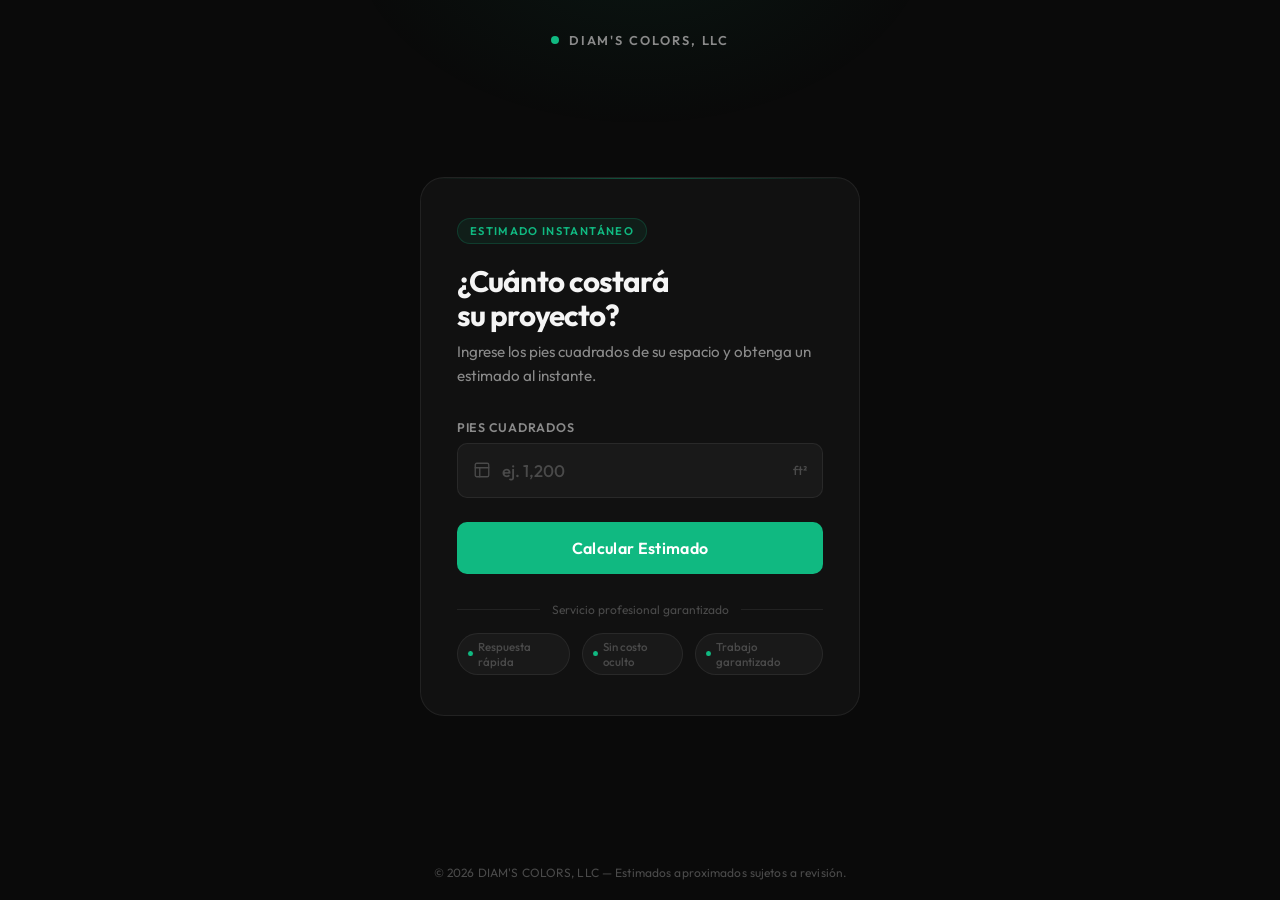
<file: estimate.html>
<!DOCTYPE html>
<html lang="es">
<head>
<meta charset="UTF-8">
<meta name="viewport" content="width=device-width, initial-scale=1.0">
<title>Estimado Instantáneo — DIAM'S COLORS, LLC</title>
<link rel="preconnect" href="https://fonts.googleapis.com">
<link rel="preconnect" href="https://fonts.gstatic.com" crossorigin>
<link href="https://fonts.googleapis.com/css2?family=Outfit:wght@300;400;500;600;700;800&display=swap" rel="stylesheet">
<style>
  /* ─── Tokens ─── */
  :root {
    --bg:        #0a0a0a;
    --surface:   #111111;
    --surface-2: #191919;
    --border:    rgba(255,255,255,0.07);
    --border-focus: #10b981;
    --text-1:    #f5f5f5;
    --text-2:    #8a8a8a;
    --text-3:    #4a4a4a;
    --accent:    #10b981;
    --accent-dim:#0d9268;
    --accent-bg: rgba(16,185,129,0.08);
    --radius-sm: 10px;
    --radius-md: 16px;
    --radius-lg: 24px;
    --ease-spring: cubic-bezier(0.34, 1.56, 0.64, 1);
    --ease-out:  cubic-bezier(0.0, 0.0, 0.2, 1);
  }

  /* ─── Reset ─── */
  *, *::before, *::after { box-sizing: border-box; margin: 0; padding: 0; }

  body {
    font-family: 'Outfit', system-ui, sans-serif;
    background: var(--bg);
    color: var(--text-1);
    min-height: 100dvh;
    display: flex;
    flex-direction: column;
    -webkit-font-smoothing: antialiased;
  }

  /* ─── Ambient glow ─── */
  body::before {
    content: '';
    position: fixed;
    top: -30%;
    left: 50%;
    transform: translateX(-50%);
    width: 600px;
    height: 400px;
    background: radial-gradient(ellipse, rgba(16,185,129,0.07) 0%, transparent 70%);
    pointer-events: none;
    z-index: 0;
  }

  /* ─── Header ─── */
  header {
    position: relative;
    z-index: 1;
    padding: 28px 24px 0;
    text-align: center;
  }

  .brand {
    display: inline-flex;
    align-items: center;
    gap: 10px;
  }

  .brand-dot {
    width: 8px;
    height: 8px;
    border-radius: 50%;
    background: var(--accent);
    animation: pulse-dot 2.4s ease-in-out infinite;
  }

  @keyframes pulse-dot {
    0%, 100% { opacity: 1; transform: scale(1); }
    50% { opacity: 0.5; transform: scale(0.7); }
  }

  .brand-name {
    font-size: 0.8rem;
    font-weight: 600;
    letter-spacing: 0.15em;
    text-transform: uppercase;
    color: var(--text-2);
  }

  /* ─── Main ─── */
  main {
    flex: 1;
    display: flex;
    flex-direction: column;
    align-items: center;
    justify-content: center;
    padding: 40px 20px;
    position: relative;
    z-index: 1;
  }

  /* ─── Card ─── */
  .card {
    background: var(--surface);
    border: 1px solid var(--border);
    border-radius: var(--radius-lg);
    padding: 40px 36px;
    width: 100%;
    max-width: 440px;
    position: relative;
    overflow: hidden;
  }

  .card::before {
    content: '';
    position: absolute;
    top: 0; left: 0; right: 0;
    height: 1px;
    background: linear-gradient(90deg, transparent, rgba(16,185,129,0.4), transparent);
  }

  /* ─── Eyebrow ─── */
  .eyebrow {
    display: inline-flex;
    align-items: center;
    gap: 6px;
    font-size: 0.7rem;
    font-weight: 600;
    letter-spacing: 0.12em;
    text-transform: uppercase;
    color: var(--accent);
    background: var(--accent-bg);
    border: 1px solid rgba(16,185,129,0.2);
    padding: 5px 12px;
    border-radius: 99px;
    margin-bottom: 20px;
  }

  /* ─── Headline ─── */
  .headline {
    font-size: 1.85rem;
    font-weight: 700;
    line-height: 1.15;
    letter-spacing: -0.03em;
    color: var(--text-1);
    margin-bottom: 8px;
  }

  .subline {
    font-size: 0.95rem;
    font-weight: 400;
    color: var(--text-2);
    line-height: 1.55;
    margin-bottom: 32px;
  }

  /* ─── Input group ─── */
  .input-group {
    margin-bottom: 16px;
  }

  .input-label {
    display: block;
    font-size: 0.78rem;
    font-weight: 600;
    letter-spacing: 0.06em;
    text-transform: uppercase;
    color: var(--text-2);
    margin-bottom: 8px;
  }

  .input-wrapper {
    position: relative;
  }

  .input-icon {
    position: absolute;
    left: 16px;
    top: 50%;
    transform: translateY(-50%);
    color: var(--text-3);
    font-size: 1.1rem;
    pointer-events: none;
    transition: color 0.2s var(--ease-out);
  }

  input[type="number"] {
    width: 100%;
    padding: 16px 16px 16px 44px;
    font-family: 'Outfit', sans-serif;
    font-size: 1.05rem;
    font-weight: 500;
    color: var(--text-1);
    background: var(--surface-2);
    border: 1px solid var(--border);
    border-radius: var(--radius-sm);
    outline: none;
    transition: border-color 0.2s var(--ease-out), box-shadow 0.2s var(--ease-out);
    -moz-appearance: textfield;
  }

  input[type="number"]::-webkit-inner-spin-button,
  input[type="number"]::-webkit-outer-spin-button { -webkit-appearance: none; }

  input[type="number"]::placeholder { color: var(--text-3); }

  input[type="number"]:focus {
    border-color: var(--accent);
    box-shadow: 0 0 0 3px rgba(16,185,129,0.12);
  }

  input[type="number"]:focus + .input-icon-after,
  .input-wrapper:focus-within .input-icon {
    color: var(--accent);
  }

  .input-unit {
    position: absolute;
    right: 16px;
    top: 50%;
    transform: translateY(-50%);
    font-size: 0.8rem;
    font-weight: 500;
    color: var(--text-3);
    pointer-events: none;
  }

  /* ─── Error ─── */
  .error-msg {
    font-size: 0.82rem;
    color: #f87171;
    margin-top: 8px;
    margin-bottom: 4px;
    display: none;
    align-items: center;
    gap: 5px;
  }
  .error-msg.show { display: flex; }

  /* ─── Button ─── */
  .btn {
    width: 100%;
    margin-top: 8px;
    padding: 16px;
    font-family: 'Outfit', sans-serif;
    font-size: 1rem;
    font-weight: 600;
    letter-spacing: 0.02em;
    color: #fff;
    background: var(--accent);
    border: none;
    border-radius: var(--radius-sm);
    cursor: pointer;
    transition: background 0.15s var(--ease-out),
                transform 0.1s var(--ease-out),
                box-shadow 0.2s var(--ease-out);
    position: relative;
    overflow: hidden;
  }

  .btn::after {
    content: '';
    position: absolute;
    inset: 0;
    background: rgba(255,255,255,0);
    transition: background 0.15s;
  }

  .btn:hover {
    background: var(--accent-dim);
    box-shadow: 0 0 24px rgba(16,185,129,0.25);
  }

  .btn:active {
    transform: translateY(1px) scale(0.99);
    box-shadow: none;
  }

  /* ─── Result ─── */
  .result {
    margin-top: 28px;
    padding: 24px;
    background: var(--accent-bg);
    border: 1px solid rgba(16,185,129,0.18);
    border-radius: var(--radius-md);
    text-align: center;
    display: none;
    opacity: 0;
    transform: translateY(8px);
    transition: opacity 0.3s var(--ease-out), transform 0.4s var(--ease-spring);
  }

  .result.show {
    display: block;
  }

  .result.animate {
    opacity: 1;
    transform: translateY(0);
  }

  .result-label {
    font-size: 0.75rem;
    font-weight: 600;
    letter-spacing: 0.1em;
    text-transform: uppercase;
    color: var(--accent);
    margin-bottom: 6px;
  }

  .result-amount {
    font-size: 3rem;
    font-weight: 800;
    letter-spacing: -0.04em;
    color: var(--text-1);
    line-height: 1;
    margin-bottom: 10px;
  }

  .result-breakdown {
    font-size: 0.85rem;
    color: var(--text-2);
    line-height: 1.5;
  }

  .result-breakdown span {
    color: var(--text-1);
    font-weight: 500;
  }

  .result-disclaimer {
    font-size: 0.73rem;
    color: var(--text-3);
    margin-top: 12px;
    padding-top: 12px;
    border-top: 1px solid var(--border);
  }

  /* ─── Divider ─── */
  .divider {
    display: flex;
    align-items: center;
    gap: 12px;
    margin: 28px 0 0;
    color: var(--text-3);
    font-size: 0.75rem;
  }

  .divider::before, .divider::after {
    content: '';
    flex: 1;
    height: 1px;
    background: var(--border);
  }

  /* ─── Trust badges ─── */
  .badges {
    display: flex;
    gap: 12px;
    margin-top: 16px;
    justify-content: center;
  }

  .badge {
    display: flex;
    align-items: center;
    gap: 5px;
    font-size: 0.72rem;
    font-weight: 500;
    color: var(--text-3);
    background: var(--surface-2);
    border: 1px solid var(--border);
    padding: 5px 10px;
    border-radius: 99px;
  }

  .badge-dot {
    width: 5px;
    height: 5px;
    border-radius: 50%;
    background: var(--accent);
  }

  /* ─── Footer ─── */
  footer {
    position: relative;
    z-index: 1;
    text-align: center;
    padding: 20px 16px;
    font-size: 0.75rem;
    color: var(--text-3);
    letter-spacing: 0.01em;
  }

  /* ─── Responsive ─── */
  @media (max-width: 480px) {
    .card { padding: 28px 22px; }
    .headline { font-size: 1.5rem; }
    .result-amount { font-size: 2.4rem; }
    .badges { flex-direction: column; align-items: center; }
  }
</style>
</head>
<body>

<header>
  <div class="brand">
    <div class="brand-dot" aria-hidden="true"></div>
    <span class="brand-name">DIAM'S COLORS, LLC</span>
  </div>
</header>

<main>
  <div class="card" role="main">

    <span class="eyebrow" aria-hidden="true">Estimado Instantáneo</span>

    <h1 class="headline">¿Cuánto costará<br>su proyecto?</h1>
    <p class="subline">Ingrese los pies cuadrados de su espacio y obtenga un estimado al instante.</p>

    <div class="input-group">
      <label class="input-label" for="sqft">Pies cuadrados</label>
      <div class="input-wrapper">
        <svg class="input-icon" width="18" height="18" viewBox="0 0 24 24" fill="none" stroke="currentColor" stroke-width="1.8" stroke-linecap="round" stroke-linejoin="round" aria-hidden="true">
          <rect x="3" y="3" width="18" height="18" rx="2"/>
          <path d="M3 9h18M9 21V9"/>
        </svg>
        <input
          type="number"
          id="sqft"
          placeholder="ej. 1,200"
          min="1"
          step="1"
          inputmode="numeric"
          aria-label="Pies cuadrados del proyecto"
        >
        <span class="input-unit">ft²</span>
      </div>
      <p class="error-msg" id="errorMsg" role="alert" aria-live="polite">
        <svg width="13" height="13" viewBox="0 0 24 24" fill="none" stroke="currentColor" stroke-width="2.2" stroke-linecap="round" stroke-linejoin="round" aria-hidden="true"><circle cx="12" cy="12" r="10"/><line x1="12" y1="8" x2="12" y2="12"/><line x1="12" y1="16" x2="12.01" y2="16"/></svg>
        Por favor ingrese un valor válido mayor a cero.
      </p>
    </div>

    <button class="btn" onclick="calcEstimate()" aria-label="Calcular estimado">
      Calcular Estimado
    </button>

    <div class="result" id="result" aria-live="polite" aria-atomic="true">
      <p class="result-label">Estimado Total</p>
      <p class="result-amount" id="amount">$0</p>
      <p class="result-breakdown">
        <span id="sqftDisplay"></span> ft² × <span id="rateDisplay"></span>/ft²
      </p>
      <p class="result-disclaimer">Estimado aproximado. Sujeto a revisión final según condiciones del proyecto.</p>
    </div>

    <div class="divider">Servicio profesional garantizado</div>

    <div class="badges" aria-label="Garantías del servicio">
      <div class="badge">
        <div class="badge-dot" aria-hidden="true"></div>
        Respuesta rápida
      </div>
      <div class="badge">
        <div class="badge-dot" aria-hidden="true"></div>
        Sin costo oculto
      </div>
      <div class="badge">
        <div class="badge-dot" aria-hidden="true"></div>
        Trabajo garantizado
      </div>
    </div>

  </div>
</main>

<footer>
  &copy; <span id="year"></span> DIAM'S COLORS, LLC &mdash; Estimados aproximados sujetos a revisión.
</footer>

<script>
  const RATE = 3.50;

  document.getElementById('year').textContent = new Date().getFullYear();

  function calcEstimate() {
    const input = document.getElementById('sqft');
    const errorMsg = document.getElementById('errorMsg');
    const resultEl = document.getElementById('result');
    const amountEl = document.getElementById('amount');
    const sqftDisplay = document.getElementById('sqftDisplay');
    const rateDisplay = document.getElementById('rateDisplay');

    const sqft = parseFloat(input.value);

    if (!sqft || sqft <= 0 || !isFinite(sqft)) {
      errorMsg.classList.add('show');
      resultEl.classList.remove('animate');
      resultEl.classList.remove('show');
      input.focus();
      return;
    }

    errorMsg.classList.remove('show');

    const total = sqft * RATE;

    amountEl.textContent = '$' + total.toLocaleString('en-US', {
      minimumFractionDigits: 2,
      maximumFractionDigits: 2
    });
    sqftDisplay.textContent = sqft.toLocaleString('en-US', { maximumFractionDigits: 0 });
    rateDisplay.textContent = '$' + RATE.toFixed(2);

    resultEl.classList.add('show');
    requestAnimationFrame(() => {
      requestAnimationFrame(() => {
        resultEl.classList.add('animate');
      });
    });
  }

  document.getElementById('sqft').addEventListener('keydown', function(e) {
    if (e.key === 'Enter') calcEstimate();
  });
</script>

</body>
</html>
</file>
